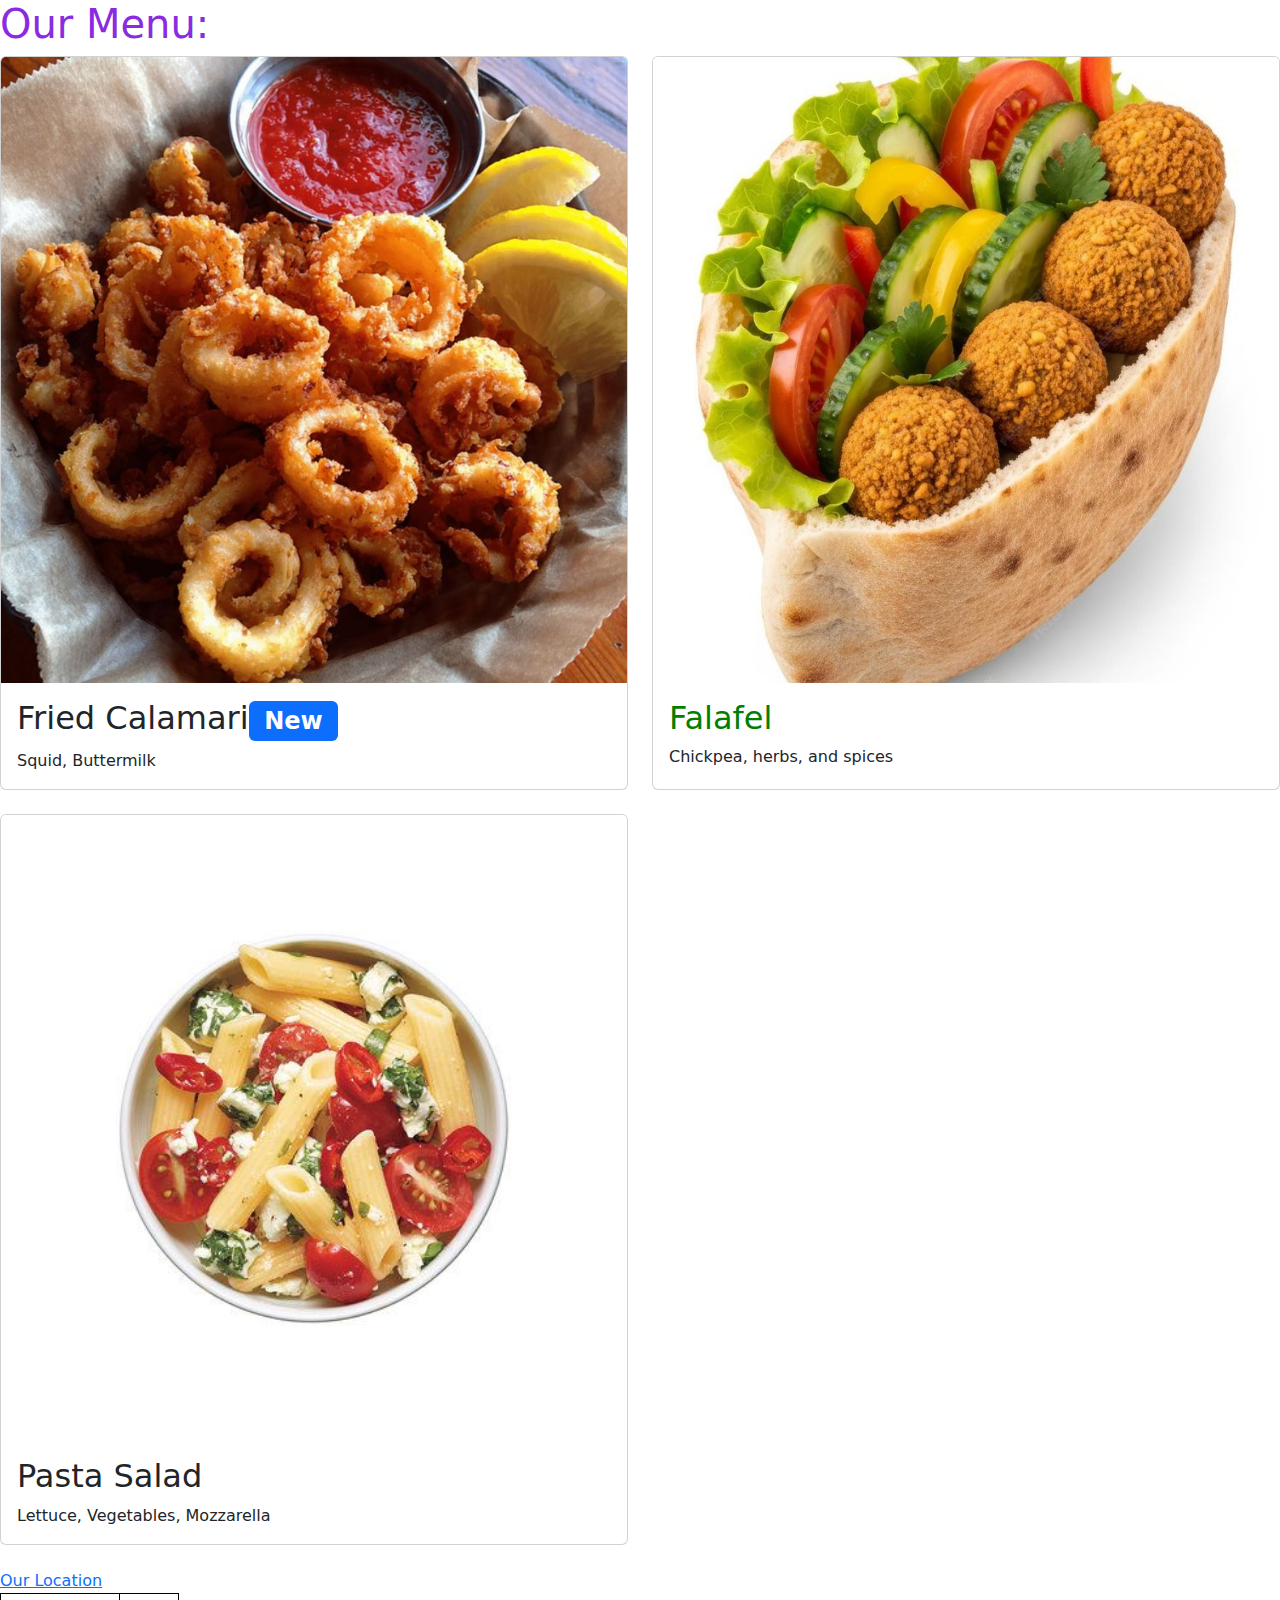
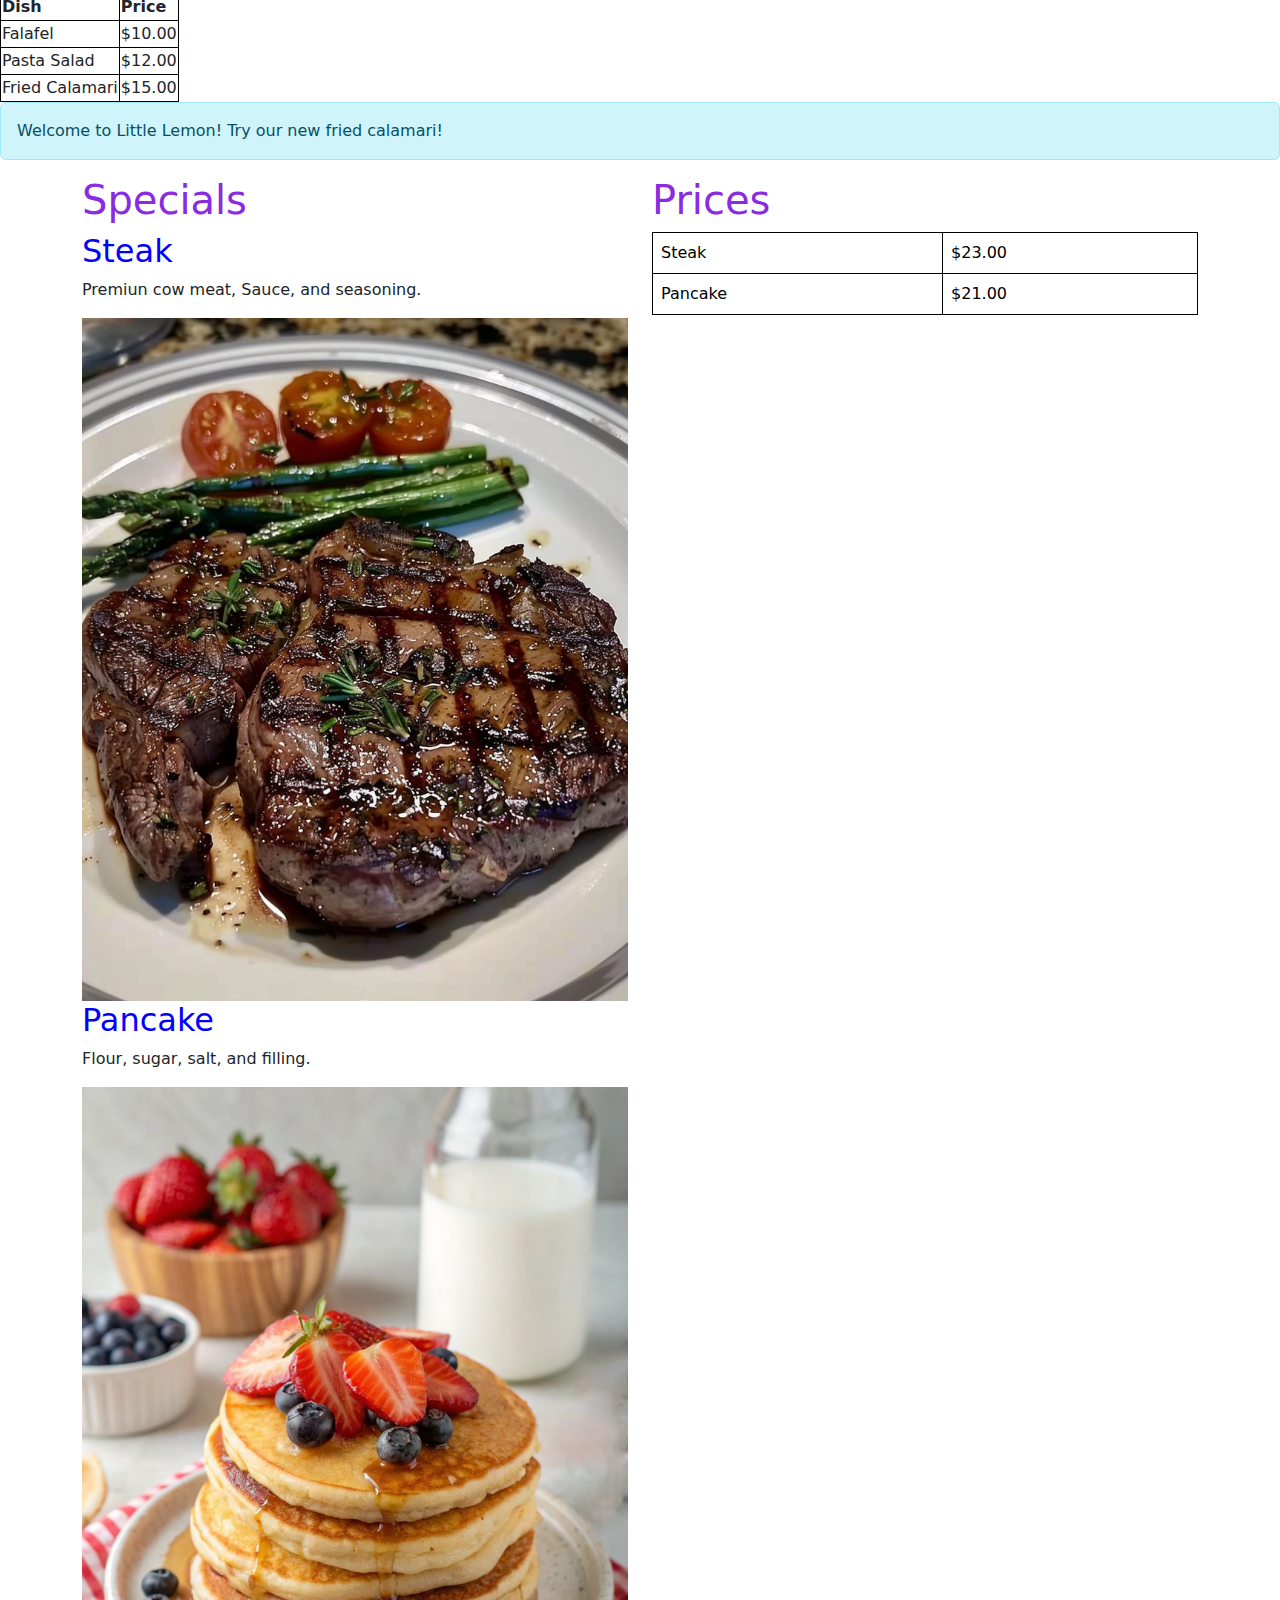
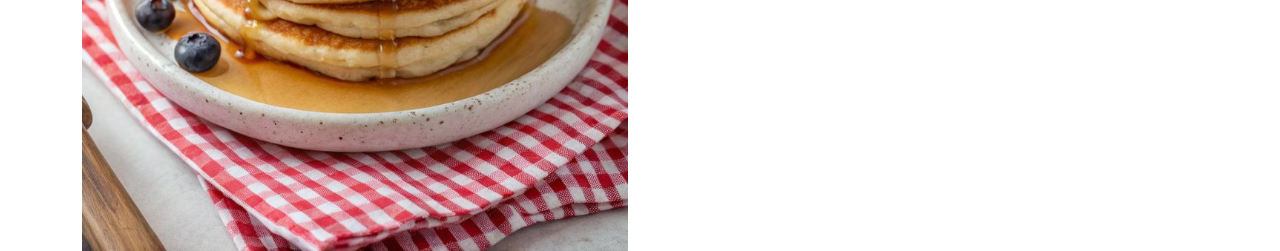
<file: index.html>
<!DOCTYPE html>
<html>
    <head>
        <meta charset="UTF-8">
        <title>Little Lemon Restaurant</title>
        <link href="https://cdn.jsdelivr.net/npm/bootstrap@5.1.3/dist/css/bootstrap.min.css" rel="stylesheet">
        <link rel="stylesheet" href="style.css"/>
    </head>
    <body>
        <h1>Our Menu:</h1>
        <div class="row g-4">
            <div class="col-12 col-md-6">
                <div class="card h-100">
                    <img src="calamari.jfif" class="card-img-top custom-card-img" alt="Fried Calamari"/>
                    <div class="card-body">
                        <h2 class="card-title">Fried Calamari<span class="badge bg-primary">New</span></h2>
                        <p class="card-text">Squid, Buttermilk</p>
                    </div>
                </div>
            </div>
            <div class="col-12 col-md-6">
                <div class="card h-100">
                    <img src="falafle.jpeg" class="card-img-top custom-card-img" alt="A falafle"/>
                    <div class="card-body">
                        <h2 id="header1" class="card-title"> Falafel</h2>
                        <p class="card-text">Chickpea, herbs, and spices</p>
                    </div>
                </div>
            </div>
            <div class="col-12 col-md-6">
                <div class="card h-100">
                    <img src="salad.jpeg" class="card-img-top custom-card-img" alt="A Pasta Salad"/>
                    <div class="card-body">
                        <h2 class="card-title">Pasta Salad</h2>
                         <p class="card-text">Lettuce, Vegetables, Mozzarella</p>
                    </div>
                </div>
            </div>
        </div> <br>
        <a href="location.html">Our Location</a>
        <style>
            table, td, th{
                border: 1px solid black;
                border-collapse: collapse;
            }
        </style>
        <table>
            <tr>
                <th>Dish</th>
                <th>Price</th>
            </tr>
            <tr>
                <td>Falafel</td>
                <td>$10.00</td>
            </tr>
            <tr>
                <td>Pasta Salad</td>
                <td>$12.00</td>
            </tr>
            <tr>
                <td>Fried Calamari</td>
                <td>$15.00</td>
            </tr>
        </table>
        <div class="alert alert-info" role="alert">
            Welcome to Little Lemon! Try our new fried calamari!

        </div>
            <div class="container">
               <div class="row">
                    <div class="col">
                        <h1>Specials</h1>
                        <h2>Steak</h2>
                        <p>Premiun cow meat, Sauce, and seasoning.</p>
                        <img src="steak.jpeg" class="img-fluid" alt="Steak"/>
                        <h2>Pancake</h2>
                        <p>Flour, sugar, salt, and filling.</p>
                        <img src="pancake.jpeg" class="img-fluid" alt="Pancake"/>
                    </div>
                    <div class="col">
                        <h1>Prices</h1>
                        <table class="table">
                            <tr>
                                <td>Steak</td>
                                <td>$23.00</td>
                            </tr>
                            <tr>
                                <td>Pancake</td>
                                <td>$21.00</td>
                            </tr>
                        </table>
                    </div>
                </div>
            
            </div>
                <script src="https://cdn.jsdelivr.net/npm/bootstrap@5.1.3/dist/js/bootstrap.bundle.min.js"></script>
    </body>
</html>
</file>
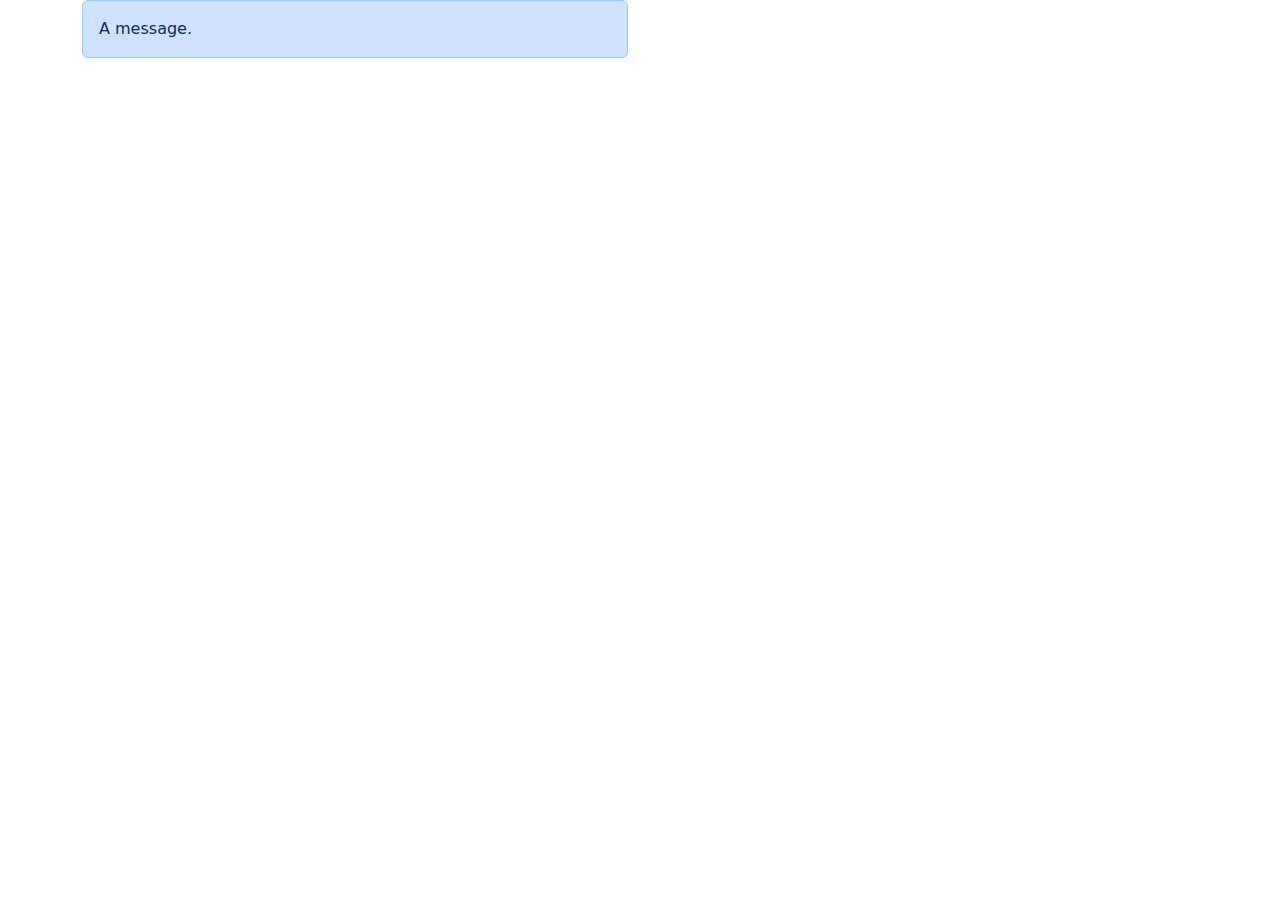
<file: alert.html>
<!DOCTYPE html>
<html>
    <head>
        <link href="https://cdn.jsdelivr.net/npm/bootstrap@5.1.3/dist/css/bootstrap.min.css" rel="stylesheet">
    </head>
    <body>
        <div class="container">
            <div class="row">
                <div class="col-lg-6">      <!--Modifier is "primary"-->
                    <div class="alert alert-primary" role="alert">
                        A message.
                    </div>
                </div>
            </div>
        </div>

        <script src="https://cdn.jsdelivr.net/npm/bootstrap@5.1.3/dist/js/bootstrap.bundle.min.js"></script>
    </body>
</html>
</file>
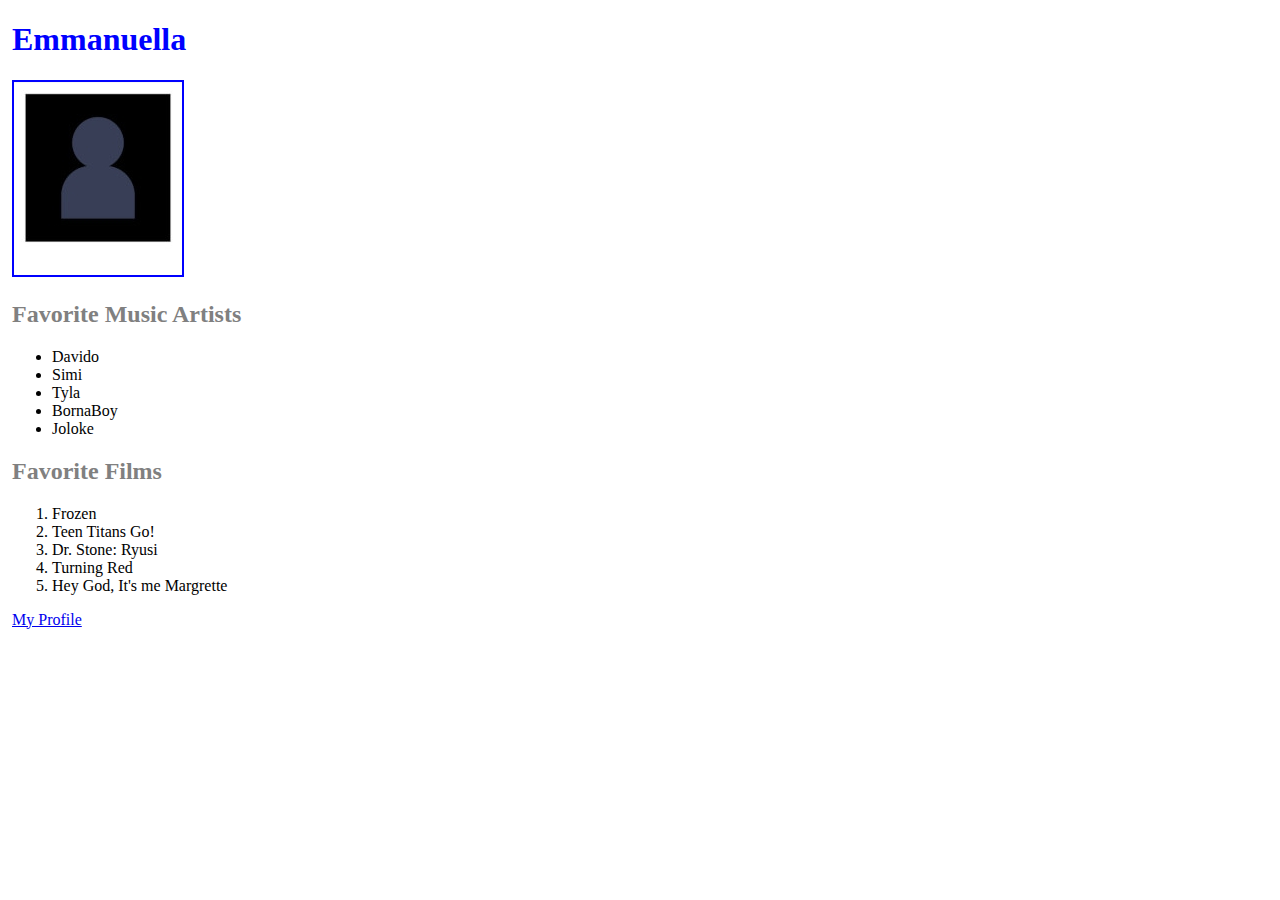
<file: personal-webpage.html>
<!DOCTYPE html>
<html>
    <head>
        <title>Emmanuella</title>
        <link rel="stylesheet" href="style-page.css">
    </head>
    <body>
        <div>
            <h1>Emmanuella</h1>
        </div>
        <div>
            <img src="image.jpeg" id="photo" alt="My Photo">
        </div>
        <div>
            <h2>Favorite Music Artists</h2>
            <ul>
                <li>Davido</li>
                <li>Simi</li>
                <li>Tyla</li>
                <li>BornaBoy</li>
                <li>Joloke</li>
            </ul>
        </div>
        <div>
            <h2>Favorite Films</h2>
            <ol>
                <li>Frozen</li>
                <li>Teen Titans Go!</li>
                <li>Dr. Stone: Ryusi</li>
                <li>Turning Red</li>
                <li>Hey God, It's me Margrette</li>
            </ol>
        </div>
        <div>
            <a href="https://www.meta.com/" target="_blank">My Profile</a>
        </div>
    </body>
</html>
</file>
<file: style.css>
h1{
    color: blueviolet;
}

h2{
    color: blue;
}

#header1 {
    color: green;
}

#location1 {
    color: violet;
}

.custom-card-img {
    width: 100%;
    aspect-ratio: 1 / 1;
    object-fit: cover;
}

.card{
    height: 100%;
}
</file>
<file: style-page.css>
#photo {
    border: 2px solid blue;
}
h1 {
    color: blue;
}
h2 {
    color: grey;
}
div {
    margin: 4px;
}
</file>
